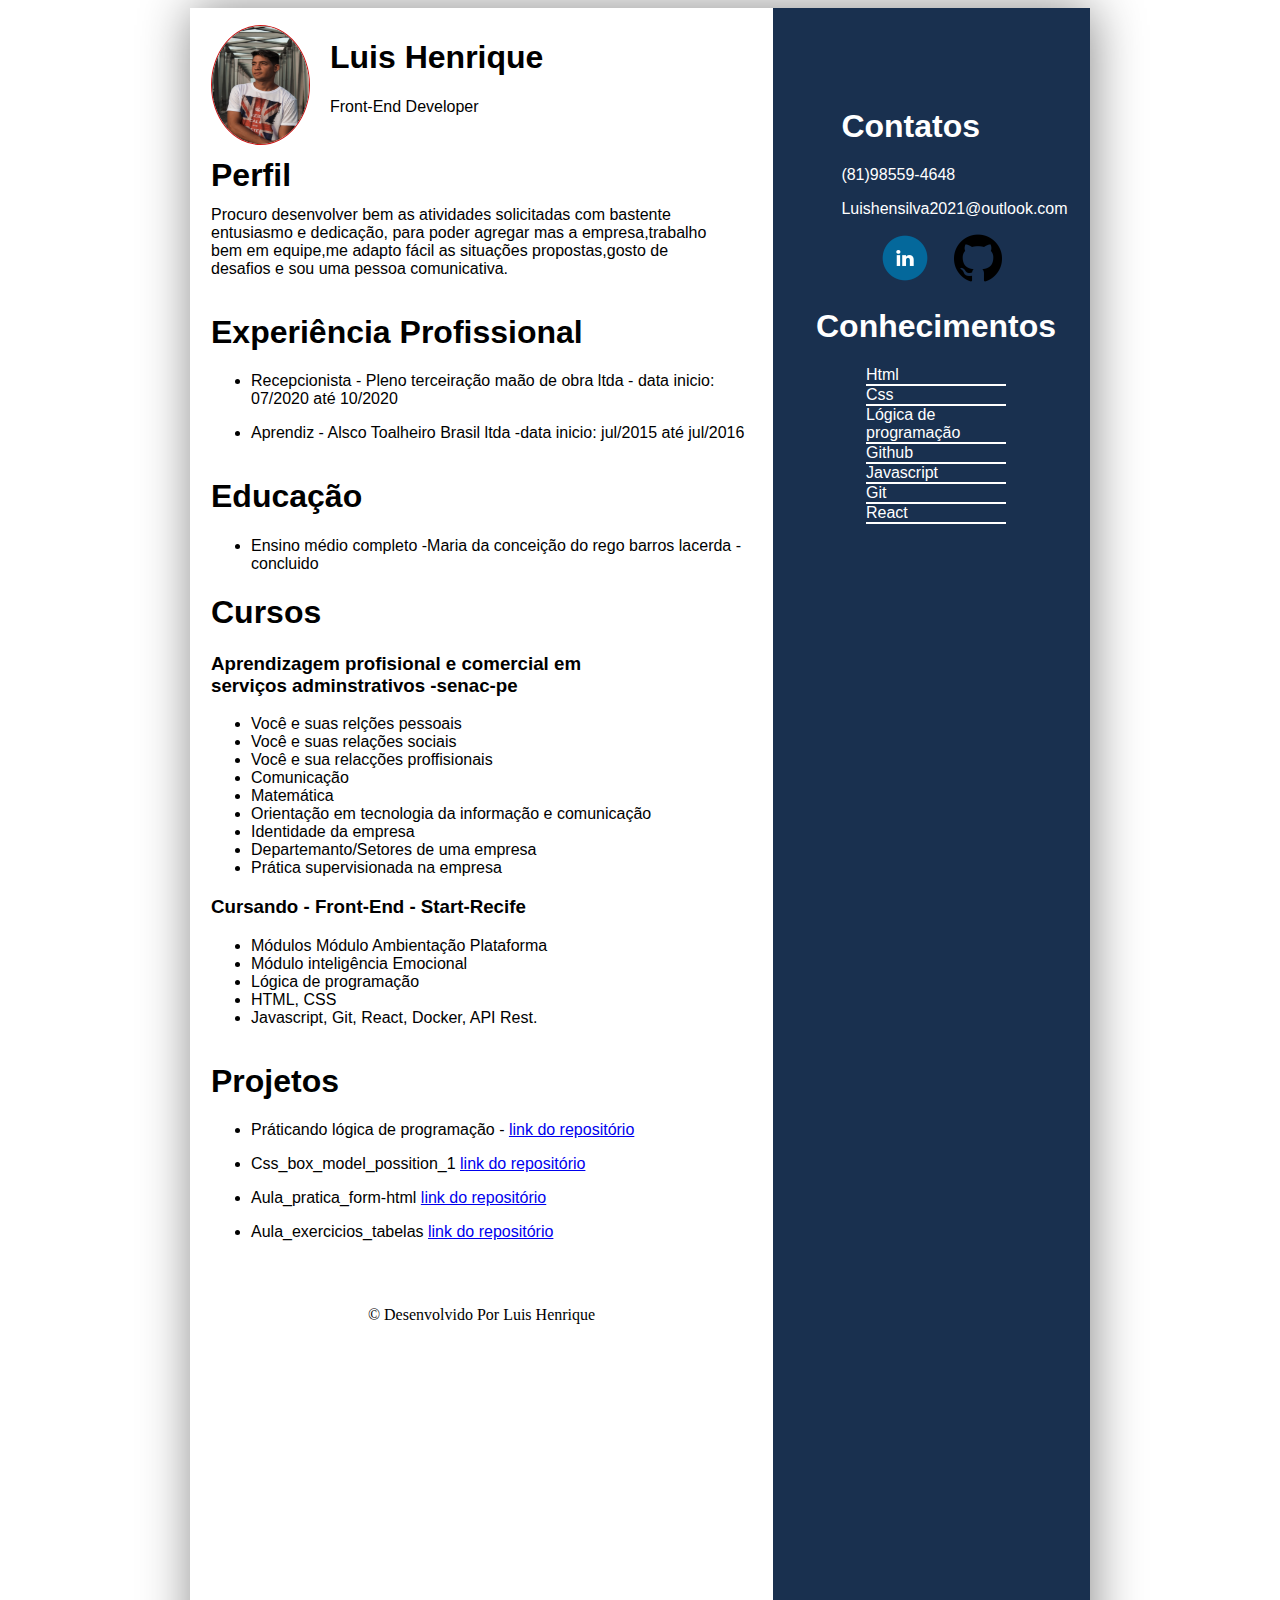
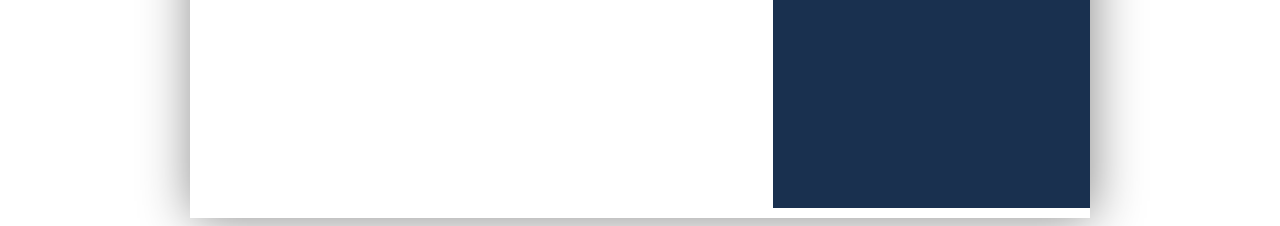
<file: index.html>
<!DOCTYPE html>
<html lang="pt-br">

<head>
    <meta charset="UTF-8">
    <meta http-equiv="X-UA-Compatible" content="IE=edge,chrome=1">
    <meta name="viewport" content="width=device-width ,initial-scale=1.0">
    <title>Curriculo Luis Henrique</title>
    <link rel="stylesheet" href="estilo.css">
    <link href="https: //fonts.googleapis.com/css2? family = Roboto & display = swap " rel=" stylesheet ">
</head>

<body>
    <main class="pai">
        <section id="pagina">
            <div class="div1">
                <img class="foto" src="WhatsApp Image 2021-08-25 at 14.03.54.jpeg" alt="">

                <div class="nome">
                    <h1>Luis Henrique</h1>
                    <p>Front-End Developer</p>
                </div>
            </div>

            <article class="perfil">
                <h1>Perfil</h1>
                <p>Procuro desenvolver bem as atividades solicitadas com bastente entusiasmo e dedicação, para poder
                    agregar mas a empresa,trabalho bem em equipe,me adapto fácil as situações propostas,gosto de
                    desafios e sou uma pessoa comunicativa.
                </p>

            </article>

            <div class="exper">
                <h1>Experiência Profissional</h1>
                <ul>
                    <li> Recepcionista - Pleno terceiração maão de obra ltda - data inicio: 07/2020 até 10/2020</li>
                </ul>
                <ul>
                    <li> Aprendiz - Alsco Toalheiro Brasil ltda -data inicio: jul/2015 até jul/2016</li>
                </ul>
            </div>

            <div class="educa">
                <h1>Educação</h1>
                <ul>
                    <li>Ensino médio completo -Maria da conceição do rego barros lacerda - concluido </li>
                </ul>
                <h1>Cursos</h1>
                <h3>Aprendizagem profisional e comercial em <br> serviços adminstrativos -senac-pe </h3>
                <ul>
                    <li>Você e suas relções pessoais</li>
                    <li>Você e suas relações sociais</li>
                    <li>Você e sua relacções proffisionais</li>
                    <li>Comunicação</li>
                    <li>Matemática</li>
                    <li>Orientação em tecnologia da informação e comunicação</li>
                    <li>Identidade da empresa</li>
                    <li>Departemanto/Setores de uma empresa</li>
                    <li>Prática supervisionada na empresa</li>
                </ul>
                </h2>
                <h3>Cursando - Front-End - Start-Recife </h3>
                <ul>
                    <li>Módulos Módulo Ambientação Plataforma</li>
                    <li>Módulo inteligência Emocional</li>
                    <li>Lógica de programação</li>
                    <li>HTML, CSS</li>
                    <li>Javascript, Git, React, Docker, API Rest.</li>
                </ul>
                </h2>
            </div>

            <div class="proj">
                <h1>Projetos</h1>
                <ul>
                    <li>Práticando lógica de programação - <a target="blank"   href="https://github.com/LuisH1/praticando_logica_programacao">link do repositório</a></li>
                </ul>
                <ul>
                    <li>Css_box_model_possition_1 <a  target="blank"  href="https://github.com/LuisH1/css-box-model-position-01">link do repositório</a>
                    </li>
                </ul>
                <ul>
                    <li>Aula_pratica_form-html <a  target="blank"  href="https://github.com/LuisH1/aula-pratica-form-html">link do repositório</a> </li>
                </ul>
                <ul>
                    <li>Aula_exercicios_tabelas <a  target="blank"  href="https://github.com/LuisH1/aula-exercicios-tabelas">link do repositório</a> </li>
                </ul>
            </div>
            <footer>
                <p style="text-align: center; margin-top: 65px;" >
                 &copy; Desenvolvido Por Luis Henrique
                </p>
            </footer>
        </section>
        <section id="cont">

            <div class=" contatos">
                <h1>Contatos</h1>
                <p>(81)98559-4648 </p>
                <p>Luishensilva2021@outlook.com </p>
            </div>

            <div id="img">
                <a class="link" target="blank" href="https://www.linkedin.com/in/luis-henrique-52743721b/"> <img src="linkedin_icon-icons.com_59208.png" alt=""></a>
                <a  class="link" target="blank" href="https://github.com/LuisH1"><img src="github-logo_icon-icons.com_73546.png" alt=""> </a>
            </div>
            <div id="conec">
                <h1> Conhecimentos</h1>
                <p> Html</p>
                <p> Css </p>
                <p>Lógica de programação </p>
                <p>Github</p>
                <p>Javascript</p>
                <p>Git</p>
                <p> React</p>
            </div>
            </section>
        </section>
    </main>
</body>
</html>
</file>
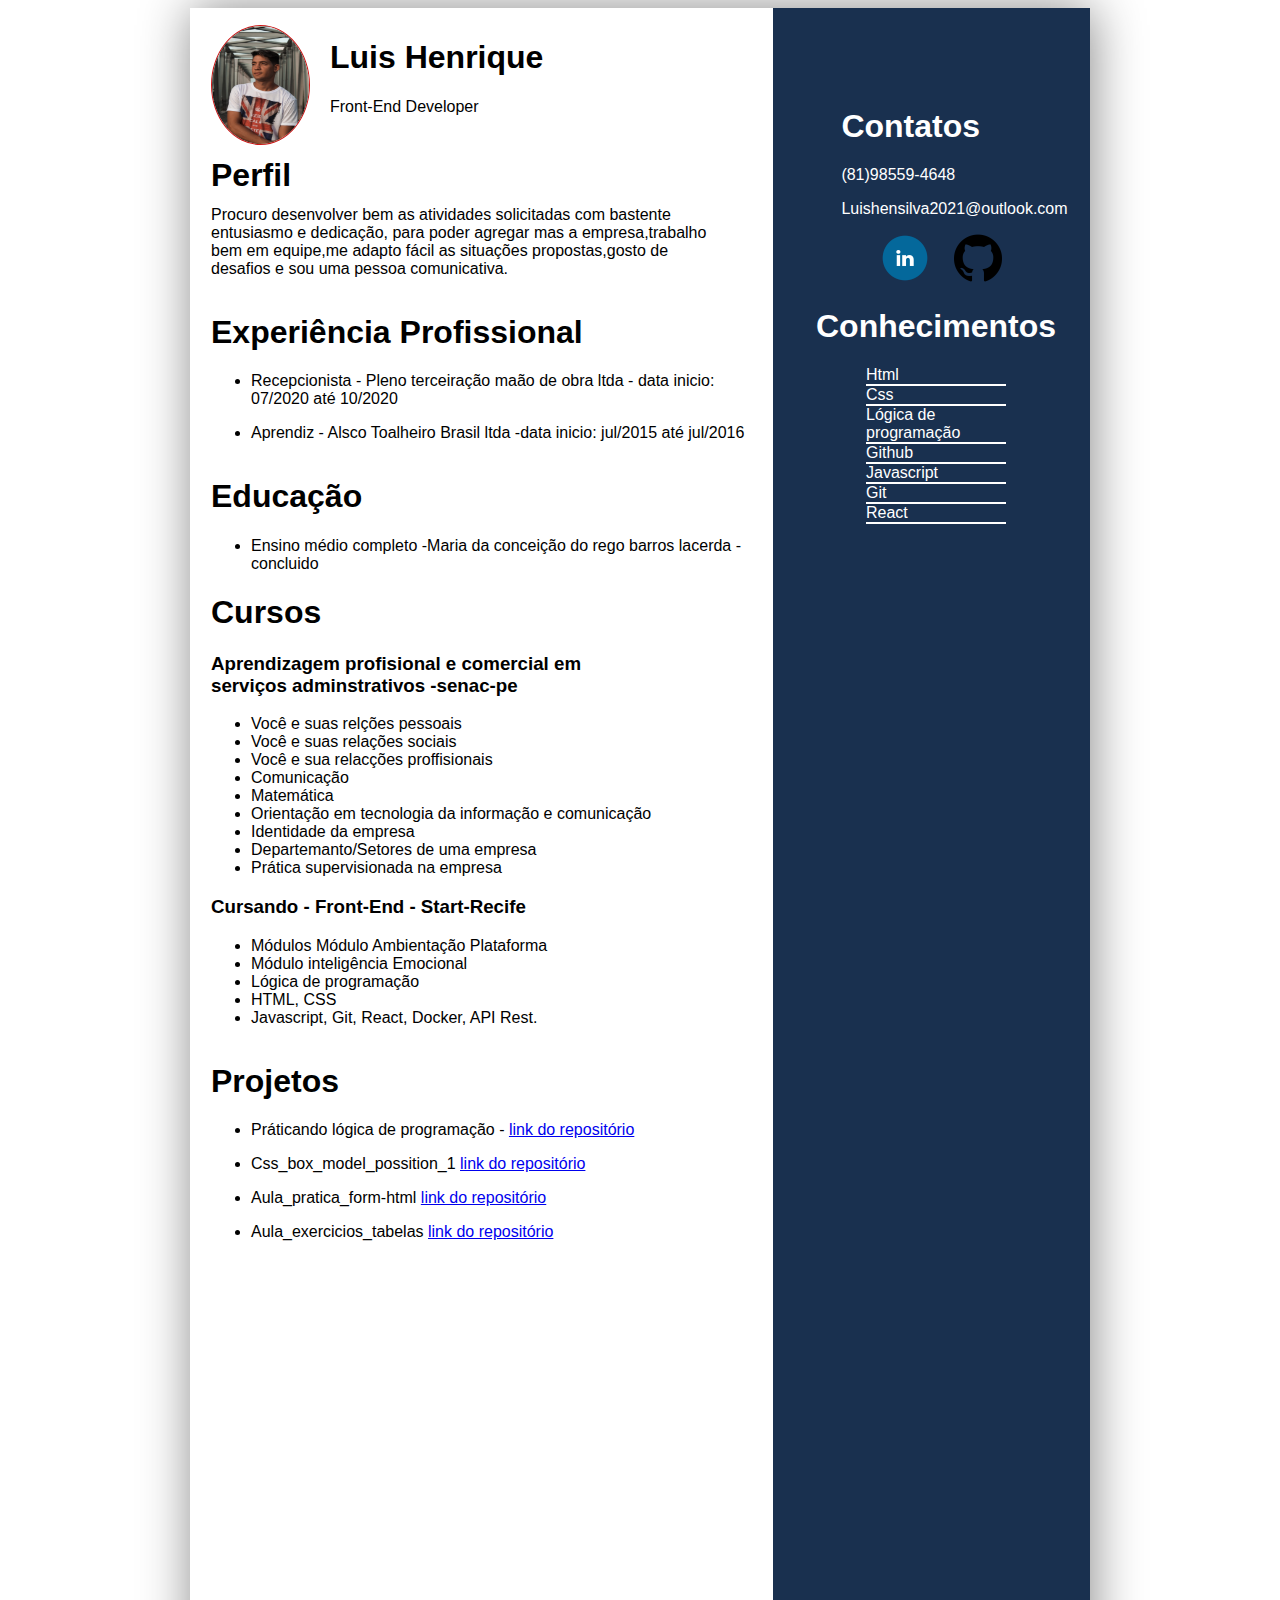
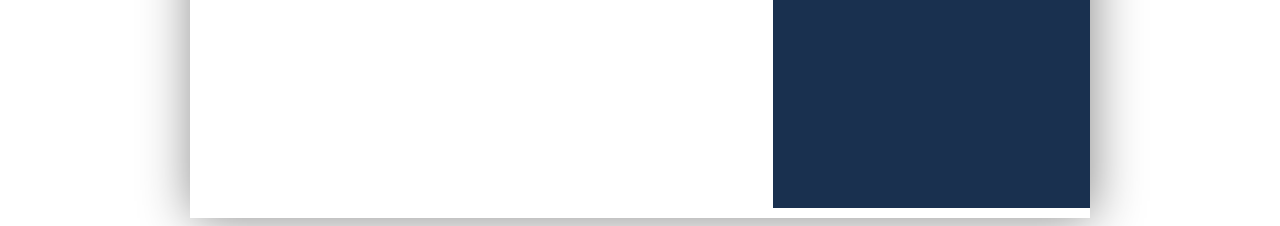
<file: atividade_1_terça.html>
<!DOCTYPE html>
<html lang="pt-br">

<head>
    <meta charset="UTF-8">
    <meta http-equiv="X-UA-Compatible" content="IE=edge,chrome=1">
    <meta name="viewport" content="width=device-width ,initial-scale=1.0">
    <title>Curriculo Luis Henrique</title>
    <link rel="stylesheet" href="estilo.css">
    <link href="https: //fonts.googleapis.com/css2? family = Roboto & display = swap " rel=" stylesheet ">
</head>

<body>
    <main class="pai">
        <section id="pagina">
            <div class="div1">
                <img class="foto" src="WhatsApp Image 2021-08-25 at 14.03.54.jpeg" alt="">

                <div class="nome">
                    <h1>Luis Henrique</h1>
                    <p>Front-End Developer</p>
                </div>
            </div>

            <article class="perfil">
                <h1>Perfil</h1>
                <p>Procuro desenvolver bem as atividades solicitadas com bastente entusiasmo e dedicação, para poder
                    agregar mas a empresa,trabalho bem em equipe,me adapto fácil as situações propostas,gosto de
                    desafios e sou uma pessoa comunicativa.
                </p>

            </article>

            <div class="exper">
                <h1>Experiência Profissional</h1>
                <ul>
                    <li> Recepcionista - Pleno terceiração maão de obra ltda - data inicio: 07/2020 até 10/2020</li>
                </ul>
                <ul>
                    <li> Aprendiz - Alsco Toalheiro Brasil ltda -data inicio: jul/2015 até jul/2016</li>
                </ul>
            </div>

            <div class="educa">
                <h1>Educação</h1>
                <ul>
                    <li>Ensino médio completo -Maria da conceição do rego barros lacerda - concluido </li>
                </ul>
                <h1>Cursos</h1>
                <h3>Aprendizagem profisional e comercial em <br> serviços adminstrativos -senac-pe </h3>
                <ul>
                    <li>Você e suas relções pessoais</li>
                    <li>Você e suas relações sociais</li>
                    <li>Você e sua relacções proffisionais</li>
                    <li>Comunicação</li>
                    <li>Matemática</li>
                    <li>Orientação em tecnologia da informação e comunicação</li>
                    <li>Identidade da empresa</li>
                    <li>Departemanto/Setores de uma empresa</li>
                    <li>Prática supervisionada na empresa</li>
                </ul>
                </h2>
                <h3>Cursando - Front-End - Start-Recife </h3>
                <ul>
                    <li>Módulos Módulo Ambientação Plataforma</li>
                    <li>Módulo inteligência Emocional</li>
                    <li>Lógica de programação</li>
                    <li>HTML, CSS</li>
                    <li>Javascript, Git, React, Docker, API Rest.</li>
                </ul>
                </h2>
            </div>

            <div class="proj">
                <h1>Projetos</h1>
                <ul>
                    <li>Práticando lógica de programação - <a
                            href="https://github.com/LuisH1/praticando_logica_programacao">link do repositório</a></li>
                </ul>
                <ul>
                    <li>Css_box_model_possition_1 <a href="https://github.com/LuisH1/css-box-model-position-01">link do repositório</a>
                    </li>
                </ul>
                <ul>
                    <li>Aula_pratica_form-html <a href="https://github.com/LuisH1/aula-pratica-form-html">link do repositório</a> </li>
                </ul>
                <ul>
                    <li>Aula_exercicios_tabelas <a href="https://github.com/LuisH1/aula-exercicios-tabelas">link do repositório</a> </li>
                </ul>
            </div>
        </section>
        <section id="cont">

            <div class=" contatos">
                <h1>Contatos</h1>
                <p>(81)98559-4648 </p>
                <p>Luishensilva2021@outlook.com </p>
            </div>

            <div id="img">
                <a class="link" href="https://www.linkedin.com/in/luis-henrique-52743721b/"> <img src="linkedin_icon-icons.com_59208.png" alt=""></a>
                <a  class="link" href="https://github.com/LuisH1"><img src="github-logo_icon-icons.com_73546.png" alt=""> </a>
            </div>
            <div id="conec">
                <h1> Conhecimentos</h1>
                <p> Html</p>
                <p> Css </p>
                <p>Lógica de programação </p>
                <p>Github</p>
                <p>Javascript</p>
                <p>Git</p>
                <p> React</p>
            </div>
            </section>
        </section>
    </main>
</body>
</html>
</file>
<file: estilo.css>
*{
    box-sizing: border-box;
}
.foto{
    border-radius: 50%;
    width: 99px;
    border: 1px solid rgb(206, 21, 21);
    margin-left: 11px;
    margin-top: 7px;
    height: 120px;
    
}
.div1{
    display: flex;
}
body{
    background-color: #FFFFFF;
}
.pai{
    display: flex;
    max-width: 900px;
    margin: 0 auto;
    box-shadow: 2px 0 3em #888;
}
#cont{
    background-color: #19304F;
    font-style: normal;
    color: white;
    width: 40vw;
    height: 200vh;
    align-items:center;
    margin-bottom: 10px;
    left: 10%;
    font-family: 'Roboto', sans-serif;
}
.perfil{
    margin-left: 11px;
    line-height: 18px;
    font-family: 'Roboto', sans-serif;
}
.perfil p{
    width: 40vw;
}
.exper{
    margin-top: 55px;
    margin-top: 36px;
    margin-left: 11px;
    font-family: 'Roboto', sans-serif;
}
.exper li{
    width: 40vw;
}
.educa{
    margin-left: 11px;
    margin-top: 36px;
    font-family: 'Roboto', sans-serif;
}
.educa li{
    width: 40vw;
}
.proj{
    margin-left: 11px;
    margin-top: 36px;
    font-family: 'Roboto', sans-serif;
}
.proj a {
    width: 40vw;
}
#conec {
    margin-left: 9px;
    font-family: 'Roboto', sans-serif;
}
#conec p {
    border-bottom: 2px solid white;
    width: 140px;
    font-family: 'Roboto', sans-serif;
    margin: 0 auto;
}
#conec h1{
    text-align: center;
}
.nome{
    margin-left: 20px;
    font-family: 'Roboto', sans-serif;
}
#pagina{
    margin: 10px;
}
#img{
    margin: 0 auto;
    text-align: center;
}
#img a{
    padding-left: 20px;
}
.link{
    margin: 0 auto;
    padding: 0;
}
.contatos{
    flex-direction: column;
    align-items:center;
    left: 5%;
    margin-left: 5px;
    margin-top: 100px;
    padding-left: 20%;
    border-bottom: 2 solid white;
    flex-direction: column;
    font-family: 'Roboto', sans-serif;
}
@media (max-width: 795px){
    .pai{
        display: block;
    }
    #cont{
        width: 98vw;
    }
    .contatos{
        text-align: center;
        margin-right: 17vw;
    }
    .perfil p {
        width: 70%;
    }
}
</file>
